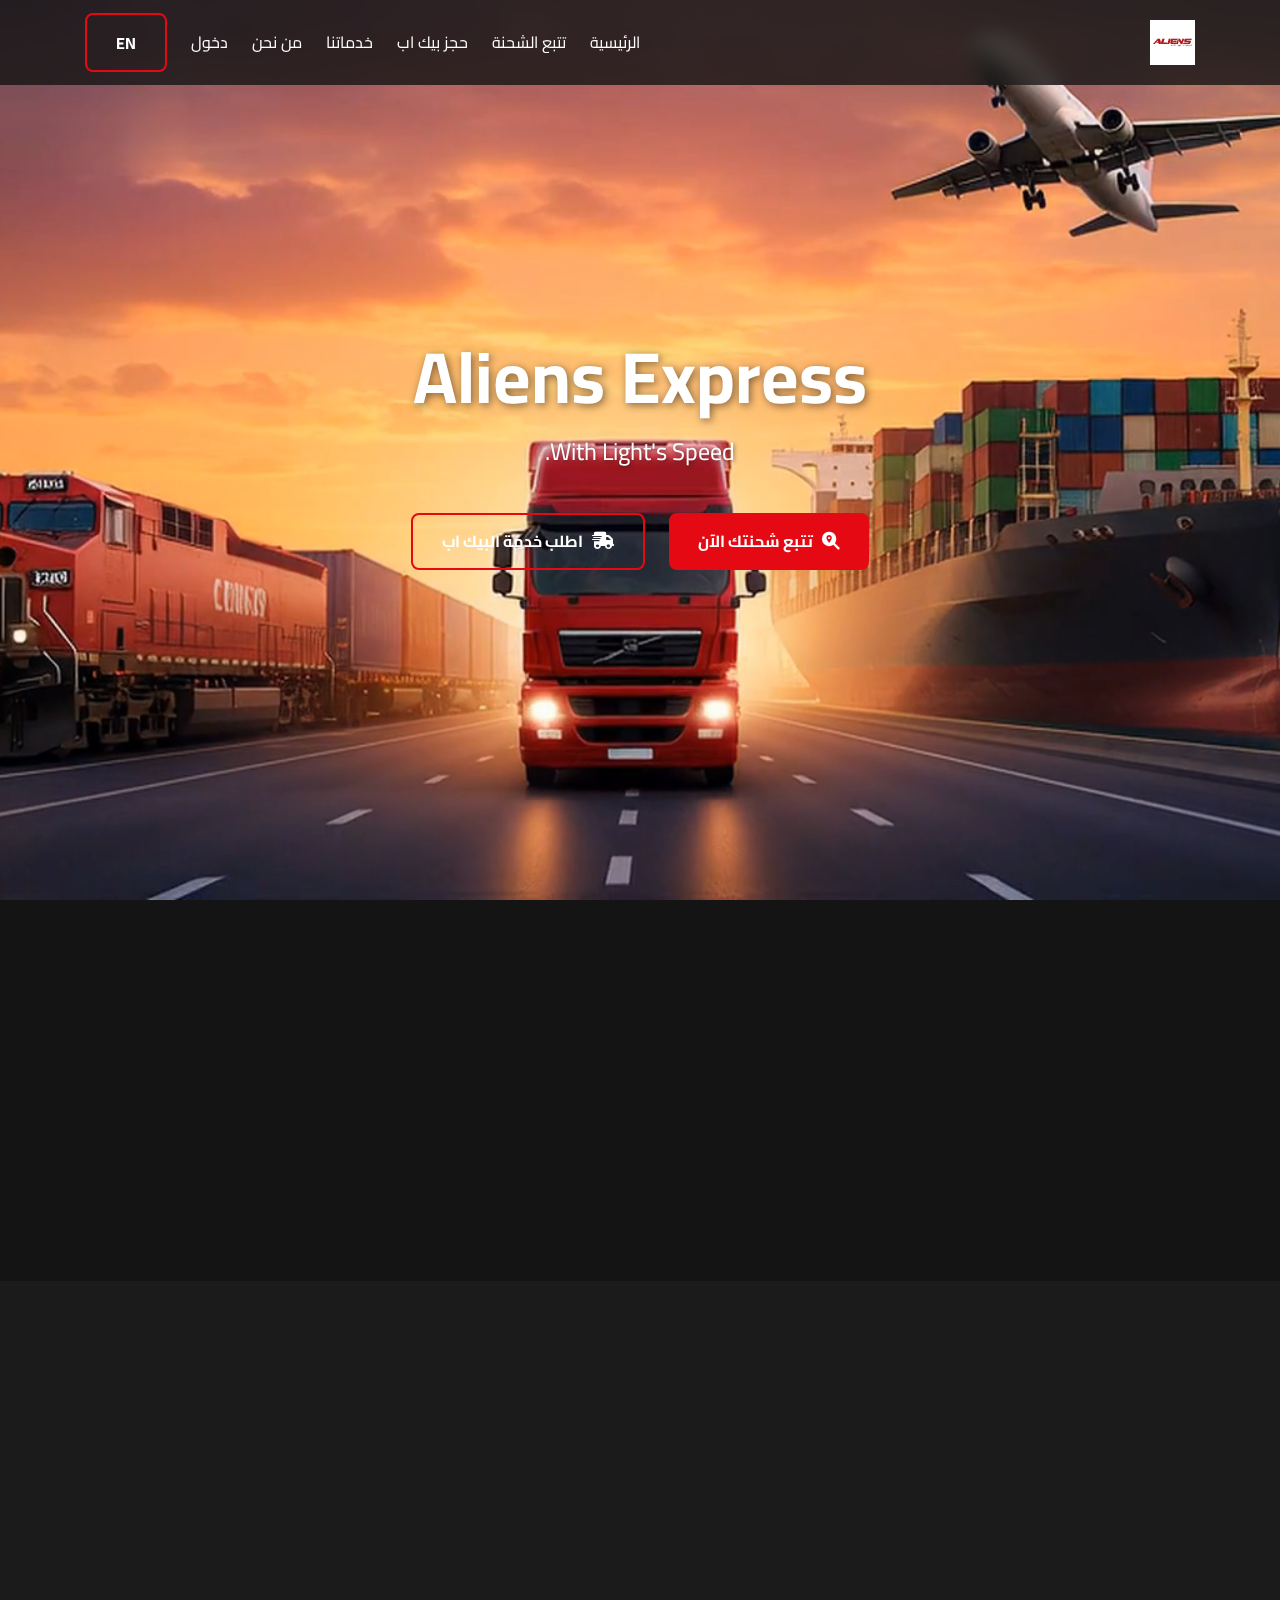
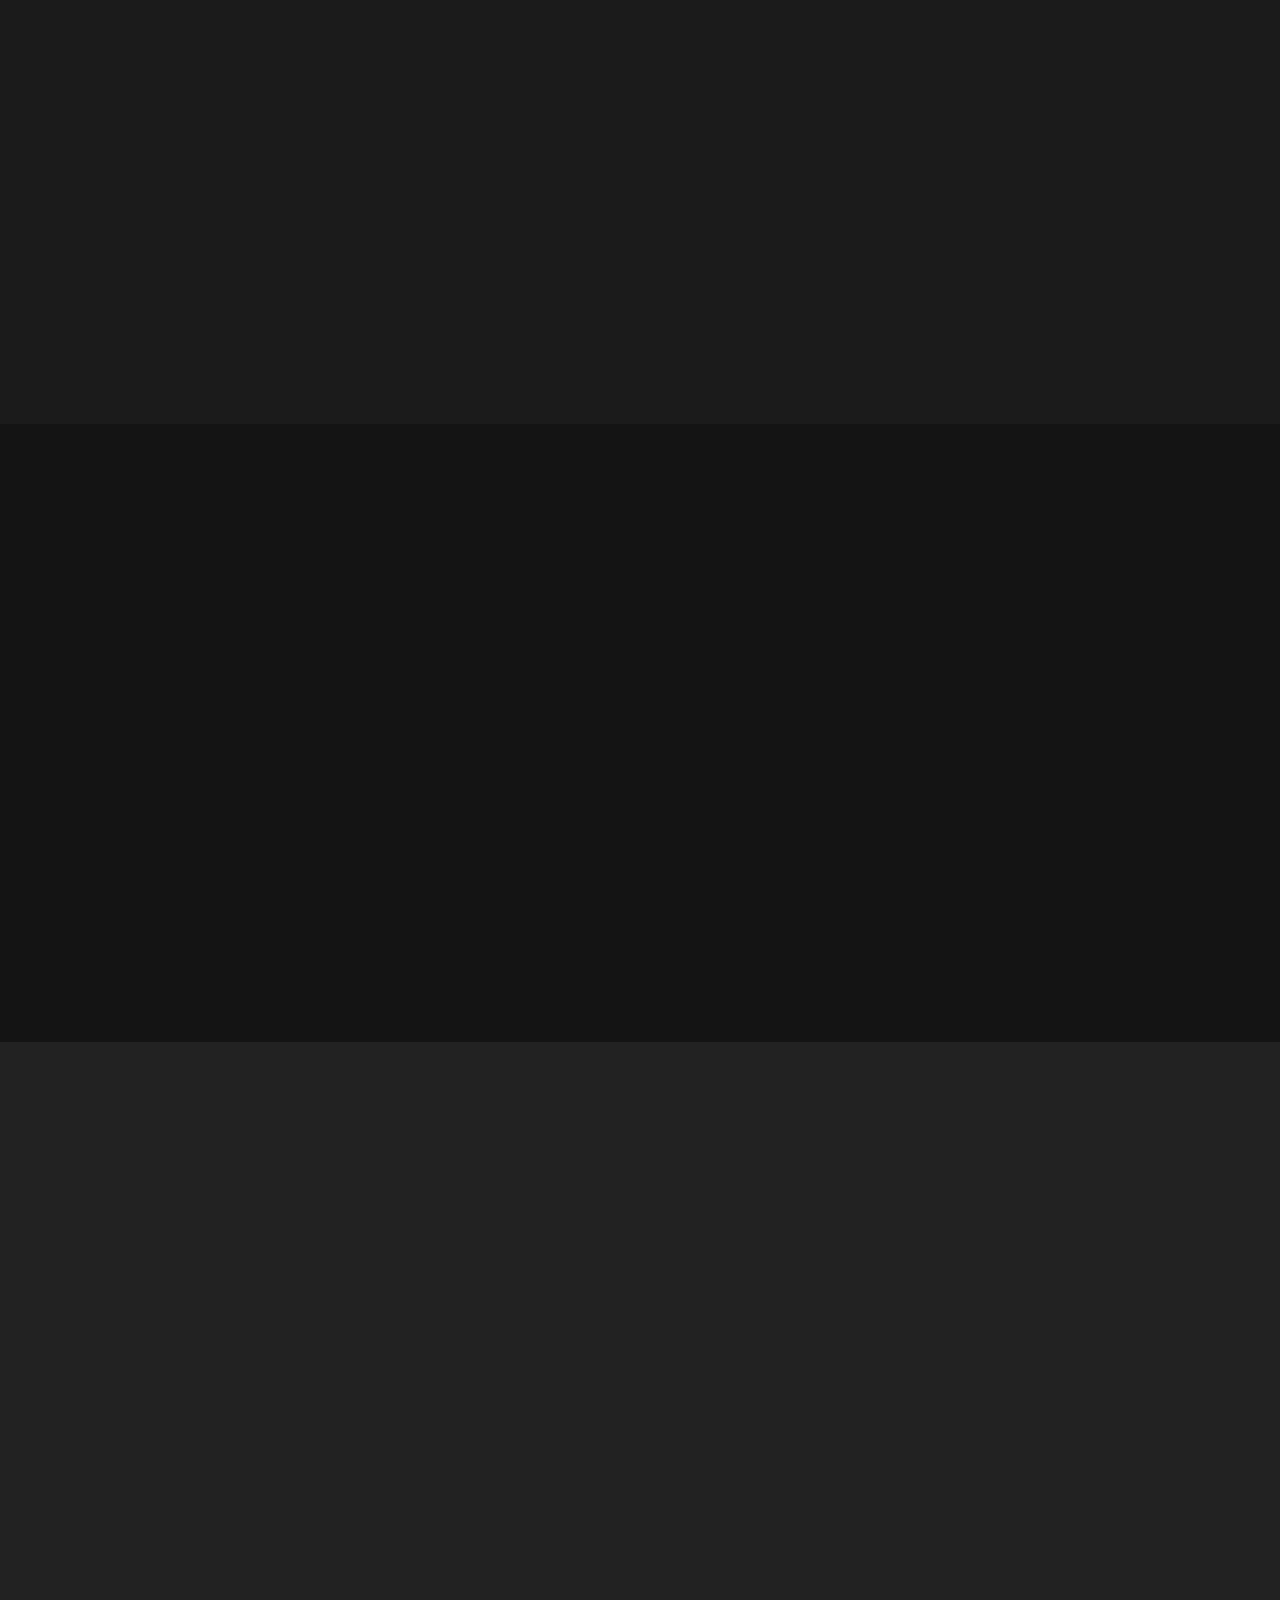
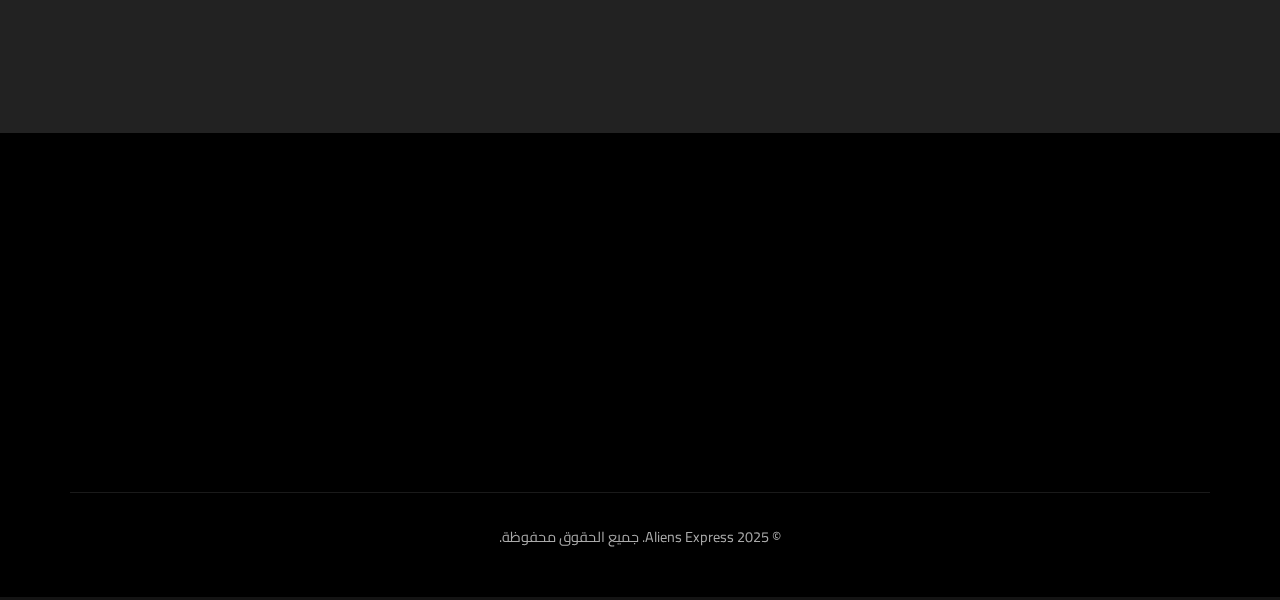
<file: index.html>
<!DOCTYPE html>
<html lang="ar" dir="rtl">
<head>
  <meta charset="UTF-8">
  <meta name="viewport" content="width=device-width, initial-scale=1.0">
  <title>Aliens Express - شحن بسرعة الضوء</title>
  <meta name="description" content="Aliens Express: حلول شحن مبتكرة وسريعة مع تتبع مباشر وخدمة عملاء متميزة.">
  <meta name="keywords" content="شحن, توصيل, تتبع, بيك اب, لوجستيات, Aliens Express">
  
  <link rel="preload" href="https://widget-v4.tidiochat.com/fonts/mulish_SGhgqk3wotYKNnBQ.woff2" as="font" type="font/woff2" crossorigin="anonymous">
  <link rel="preconnect" href="https://fonts.googleapis.com">
  <link rel="preconnect" href="https://fonts.gstatic.com" crossorigin>
  <link href="https://fonts.googleapis.com/css2?family=Cairo:wght@400;700&display=swap" rel="stylesheet">
  <link rel="stylesheet" href="https://cdnjs.cloudflare.com/ajax/libs/font-awesome/6.4.0/css/all.min.css">
  <link rel="stylesheet" href="https://unpkg.com/aos@next/dist/aos.css" /> 
  <link rel="stylesheet" href="style.css">
  <link rel="icon" href="favicon.ico" type="image/x-icon">
  <style>
    /* على شاشات الكمبيوتر (أكبر من 768 بكسل) تظهر القائمة دائمًا */
@media (min-width: 768px) {
  .nav-menu {
    display: flex !important;
  }
}

/* على شاشات الهاتف (أقل من 768 بكسل) تخفي القائمة افتراضياً */
@media (max-width: 767px) {
  .nav-menu {
    display: none;
  }
  /* عند تفعيل القائمة يُضاف لها كلاس "active" */
  .nav-menu.active {
    display: flex;
    flex-direction: column;
    position: absolute;
    top: 100%;
    right: 0;
    width: 100%;
    background-color: var(--dark-grey);
    padding: 1rem 0;
    z-index: 999;
  }
}

  </style>
</head>
<body>
  <header class="site-header" data-aos="fade-down" data-aos-duration="1000">
    <nav class="navbar container">
      <a href="#" class="navbar-brand pulse" data-aos="zoom-in" data-aos-delay="200">
        <img src="logo.png" alt="شعار Aliens Express" class="logo">
      </a>
      <button class="nav-toggle" aria-label="Toggle navigation" data-aos="fade-left" data-aos-delay="300">
        <i class="fas fa-bars"></i>
      </button>
      <!-- قائمة التنقل مع خيار اللغة (تم إزالة فئة hidden) -->
      <ul class="nav-menu" data-aos="fade-up" data-aos-delay="400">
        <li class="nav-item"><a href="#hero" class="nav-link" data-key="home">الرئيسية</a></li>
        <li class="nav-item"><a href="#tracking" class="nav-link" data-key="tracking">تتبع الشحنة</a></li>
        <li class="nav-item"><a href="#pickup" class="nav-link" data-key="pickup">حجز بيك اب</a></li>
        <li class="nav-item"><a href="#services" class="nav-link" data-key="services">خدماتنا</a></li>
        <li class="nav-item"><a href="#about" class="nav-link" data-key="about">من نحن</a></li>
        <li class="nav-item"><a href="login.html" class="nav-link login-link" data-key="login">
            <i class="fas fa-sign-in-alt"></i> دخول
        </a></li>
        <!-- خيار اللغة مضاف ضمن عناصر القائمة -->
        <li class="nav-item lang-item">
            <button id="toggleLang" class="btn btn-secondary">EN</button>
        </li>
      </ul>
    </nav>
  </header>
  
  

  <main>
    <section id="hero" class="hero">
      <div class="hero-video-wrapper">
        <video autoplay muted loop playsinline id="heroVideo" poster="company.mp4">
          <source src="company.mp4" type="video/mp4">
          متصفحك لا يدعم عرض الفيديو.
        </video>
        <div class="hero-overlay" data-aos="fade" data-aos-duration="1500"></div>
      </div>
      <div class="hero-content container" data-aos="fade-up" data-aos-duration="1200">
        <h1 data-key="title">Aliens Express</h1>
        <p class="subtitle" data-key="subtitle">With Light's Speed.</p>
        <div class="hero-cta" data-aos="fade-up" data-aos-delay="200">
          <a href="#tracking" class="btn btn-primary btn-icon">
            <i class="fas fa-search-location"></i>
            <span data-key="trackNow">تتبع شحنتك الآن</span>
          </a>
          <a href="#pickup" class="btn btn-secondary btn-icon">
            <i class="fas fa-shipping-fast"></i>
            <span data-key="bookPickup">اطلب خدمة البيك اب</span>
          </a>
        </div>
      </div>
    </section>

    <section id="tracking" class="tracking-section section-padding">
      <div class="container">
        <h2 data-aos="fade-up" data-key="trackingTitle">تتبع شحنتك بسهولة</h2>
        <p class="section-subtitle" data-aos="fade-up" data-aos-delay="100">
          أدخل رقم التتبع الخاص بك لمعرفة حالة الشحنة لحظة بلحظة.
        </p>
        <form id="trackingForm" class="tracking-form" data-aos="fade-up" data-aos-delay="200">
          <div class="input-group">
            <input type="text" id="trackingInput" placeholder="أدخل رقم التتبع هنا..." required>
            <button type="submit" class="btn btn-primary btn-icon">
              <i class="fas fa-search"></i>
              <span data-key="track">تتبع</span>
            </button>
          </div>
          <div id="trackingSpinner" class="spinner hidden"></div>
        </form>
        <div id="trackingResult" class="tracking-result hidden" data-aos="fade-up"></div>
      </div>
    </section>

    <section id="pickup" class="pickup-section section-padding alt-bg">
      <div class="container">
        <h2 class="section-title" data-aos="fade-up" data-key="pickupTitle">احجز خدمة البيك اب</h2>
        <p class="section-subtitle" data-aos="fade-up" data-aos-delay="100">
          دعنا نأتي إليك لاستلام شحنتك. املأ النموذج وسنتواصل معك.
        </p>
        <form id="pickupForm" action="https://formspree.io/f/yourFormID" method="POST" class="dark-form" data-aos="fade-up" data-aos-delay="200">
          <div class="form-row">
            <div class="form-group" data-aos="fade-up" data-aos-delay="250">
              <label for="fullName">الاسم الكامل</label>
              <input type="text" id="fullName" name="Name" placeholder="أدخل اسمك الكامل" required>
            </div>
            <div class="form-group" data-aos="fade-up" data-aos-delay="300">
              <label for="email">البريد الإلكتروني</label>
              <input type="email" id="email" name="Email" placeholder="أدخل بريدك الإلكتروني" required>
            </div>
          </div>
          <div class="form-row">
            <div class="form-group" data-aos="fade-up" data-aos-delay="350">
              <label for="phone">رقم الهاتف</label>
              <input type="tel" id="phone" name="Phone" placeholder="أدخل رقم هاتفك" required>
            </div>
            <div class="form-group" data-aos="fade-up" data-aos-delay="400">
              <label for="pickupAddress">عنوان الاستلام</label>
              <input type="text" id="pickupAddress" name="PickupAddress" placeholder="أدخل عنوان الاستلام" required>
            </div>
          </div>
          <div class="form-row">
            <div class="form-group" data-aos="fade-up" data-aos-delay="450">
              <label for="deliveryAddress">عنوان التسليم</label>
              <input type="text" id="deliveryAddress" name="DeliveryAddress" placeholder="أدخل عنوان التسليم" required>
            </div>
            <div class="form-group" data-aos="fade-up" data-aos-delay="500">
              <label for="weight">الوزن التقريبي (كجم)</label>
              <input type="number" step="0.1" id="weight" name="Weight" placeholder="أدخل الوزن" required>
            </div>
          </div>
          <div class="form-group" data-aos="fade-up" data-aos-delay="550">
            <label for="details">وصف موجز للشحنة</label>
            <textarea id="details" name="Details" rows="3" placeholder="أدخل وصف الشحنة"></textarea>
          </div>
          <button type="submit" class="btn-submit" data-aos="fade-up" data-aos-delay="600">
            <i class="fas fa-paper-plane"></i> إرسال طلب البيك اب
          </button>
          <div id="pickupFormStatus" class="form-status" style="margin-top: 15px;"></div>
        </form>
      </div>
    </section>

    <section id="services" class="services-section section-padding">
      <div class="container">
        <h2 data-aos="fade-up" data-key="servicesTitle">خدماتنا المتكاملة</h2>
        <p class="section-subtitle" data-aos="fade-up" data-aos-delay="100">
          نقدم مجموعة واسعة من حلول الشحن لتلبية كافة احتياجاتك.
        </p>
        <div class="services-grid">
          <div class="service-card" data-aos="fade-up" data-aos-delay="200">
            <div class="service-icon"><i class="fas fa-rocket"></i></div>
            <h3>شحن سريع (Express)</h3>
            <p>توصيل شحناتك بأسرع وقت ممكن محلياً ودولياً.</p>
          </div>
          <div class="service-card" data-aos="fade-up" data-aos-delay="300">
            <div class="service-icon"><i class="fas fa-box-open"></i></div>
            <h3>شحن اقتصادي</h3>
            <p>خيار فعال من حيث التكلفة للشحنات غير العاجلة.</p>
          </div>
          <div class="service-card" data-aos="fade-up" data-aos-delay="400">
            <div class="service-icon"><i class="fas fa-globe-africa"></i></div>
            <h3>شحن دولي</h3>
            <p>تغطية عالمية واسعة مع إجراءات جمركية مبسطة.</p>
          </div>
          <div class="service-card" data-aos="fade-up" data-aos-delay="500">
            <div class="service-icon"><i class="fas fa-truck-pickup"></i></div>
            <h3>خدمة البيك اب</h3>
            <p>نأتي لاستلام الشحنة من باب منزلك أو مكتبك.</p>
          </div>
        </div>
      </div>
    </section>

    <section id="about" class="about-section section-padding alt-bg">
      <div class="container about-content">
        <div data-aos="fade-left">
          <h2 data-aos="fade-up" data-key="aboutTitle">لماذا تختار Aliens Express?</h2>
          <p>
            نحن في Aliens Express نقدم أكثر من مجرد خدمات شحن؛ نحن شركاؤك في النجاح. نضمن لك تجربة شحن سلسة، آمنة، وسريعة باستخدام أحدث التقنيات. نسعى دائمًا لتوفير حلول مخصصة لتلبية احتياجات كل عميل.
          </p>
          <ul data-aos="fade-up" data-aos-delay="100">
            <li><i class="fas fa-check-circle"></i> سرعة فائقة في التوصيل</li>
            <li><i class="fas fa-check-circle"></i> أمان تام لشحناتك</li>
            <li><i class="fas fa-check-circle"></i> تتبع مباشر ودقيق</li>
            <li><i class="fas fa-check-circle"></i> دعم فني على مدار الساعة</li>
            <li><i class="fas fa-check-circle"></i> خدمة عملاء متميزة</li>
          </ul>
        </div>
        <div class="about-image" data-aos="fade-up">
          <img src="logo.png" alt="شعار Aliens Express">
        </div>
      </div>
    </section>
  </main>

  <footer class="site-footer">
    <div class="container footer-content">
      <div class="footer-about" data-aos="fade-up">
        <img src="logo.png" alt="شعار Aliens Express" class="footer-logo">
        <p data-aos="fade-up" data-key="footerText">شحن سريع وموثوق يصل إلى كل مكان.</p>
        <div class="social-links">
          <a href="#" aria-label="Facebook"><i class="fab fa-facebook-f"></i></a>
          <a href="#" aria-label="Twitter"><i class="fab fa-twitter"></i></a>
          <a href="#" aria-label="Instagram"><i class="fab fa-instagram"></i></a>
          <a href="#" aria-label="LinkedIn"><i class="fab fa-linkedin-in"></i></a>
        </div>
      </div>
      <div class="footer-links" data-aos="fade-up" data-aos-delay="100">
        <h4 data-key="quickLinks">روابط سريعة</h4>
        <ul>
          <li><a href="#tracking" data-key="tracking">تتبع الشحنة</a></li>
          <li><a href="#pickup" data-key="pickup">حجز بيك اب</a></li>
          <li><a href="#services" data-key="services">خدماتنا</a></li>
          <li><a href="#" data-key="privacy">سياسة الخصوصية</a></li>
          <li><a href="#" data-key="terms">شروط الاستخدام</a></li>
        </ul>
      </div>
      <div class="footer-contact" data-aos="fade-up" data-aos-delay="200">
        <h4 data-key="contactUs">تواصل معنا</h4>
        <ul>
          <li><i class="fas fa-map-marker-alt"></i> <span data-key="address">Egypt , elbehira ,Damanhour</span></li>
          <li><i class="fas fa-phone"></i> <a href="tel:+201234567890">+20 123 456 7890</a></li>
          <li><i class="fas fa-envelope"></i> <a href="mailto:info@aliensexpress.com">info@aliensexpress.com</a></li>
        </ul>
      </div>
    </div>
    <div class="footer-bottom">
      <p>&copy; 2025 Aliens Express. <span data-key="rights">جميع الحقوق محفوظة.</span></p>
    </div>
  </footer>

  <script src="https://unpkg.com/aos@next/dist/aos.js"></script> 
  <script src="script.js"></script>
<script src="//code.tidio.co/u7nmduembb7f471i5mfckcaidmxjbgzk.js" async></script>
</body>
</html>
</file>
<file: style.css>
/* =============================================================
   ملف style.css - تصميم عصري وتفاعلي لموقع Aliens Express
   ============================================================= */

/* ---------- Google Font ---------- */
@import url('https://fonts.googleapis.com/css2?family=Cairo:wght@400;700&display=swap');

/* ---------- CSS Variables ---------- */
:root {
    --primary-color: #E50914;
    --secondary-color: #B81D24;
    --dark-color: #141414;
    --dark-grey: #222222;
    --light-grey: #aaaaaa;
    --white-color: #ffffff;
    --black-color: #000000;

    --font-family: 'Cairo', sans-serif;
    --base-font-size: 16px;
    --transition-speed: 0.3s ease;
    --border-radius: 8px;
    --container-width: 1140px;
    --section-padding: 80px 0;
}

/* ---------- Base & Reset ---------- */
*,
*::before,
*::after {
    box-sizing: border-box;
    margin: 0;
    padding: 0;
}

html {
    scroll-behavior: smooth;
    font-size: var(--base-font-size);
}

body {
    font-family: var(--font-family);
    background-color: var(--dark-color);
    color: var(--white-color);
    line-height: 1.7;
    overflow-x: hidden;
    direction: rtl;
}

a {
    text-decoration: none;
    color: var(--primary-color);
    transition: color var(--transition-speed);
}

a:hover {
    color: var(--secondary-color);
}

ul {
    list-style: none;
}

img {
    max-width: 100%;
    height: auto;
    display: block;
}

h1, h2, h3, h4 {
    font-weight: 700;
    line-height: 1.3;
    margin-bottom: 1rem;
}

h1 { font-size: 3rem; }
h2 { font-size: 2.25rem; color: var(--primary-color); }
h3 { font-size: 1.5rem; }
p { margin-bottom: 1rem; color: var(--light-grey); }

/* ---------- Utility Classes ---------- */
.container {
    width: 90%;
    max-width: var(--container-width);
    margin: 0 auto;
    padding: 0 15px;
}

.section-padding {
    padding: var(--section-padding);
}

.alt-bg {
    background-color: var(--dark-grey);
}

.hidden {
    display: none !important;
}

.text-center { text-align: center; }
.section-subtitle {
    text-align: center;
    max-width: 600px;
    margin: 0 auto 2.5rem auto;
    color: var(--light-grey);
    font-size: 1.1rem;
}

/* ---------- Buttons ---------- */
.btn {
    display: inline-block;
    padding: 0.8rem 1.8rem;
    border: none;
    border-radius: var(--border-radius);
    font-family: inherit;
    font-size: 1rem;
    font-weight: 700;
    cursor: pointer;
    transition: background-color var(--transition-speed), transform var(--transition-speed);
    text-align: center;
}

.btn-primary {
    background-color: var(--primary-color);
    color: var(--white-color);
}
.btn-primary:hover {
    background-color: var(--secondary-color);
    color: var(--white-color);
    transform: translateY(-3px);
}

.btn-secondary {
    background-color: transparent;
    color: var(--white-color);
    border: 2px solid var(--primary-color);
}
.btn-secondary:hover {
    background-color: var(--primary-color);
    color: var(--white-color);
    transform: translateY(-3px);
}

.btn-icon {
    display: inline-flex;
    align-items: center;
    gap: 0.6rem;
}
.btn-icon i {
    font-size: 1.1em;
}

/* ---------- Header & Navbar ---------- */
.site-header {
    position: fixed;
    top: 0;
    left: 0;
    width: 100%;
    z-index: 1000;
    background-color: rgba(20, 20, 20, 0.8);
    backdrop-filter: blur(10px);
    transition: background-color 0.3s ease, box-shadow 0.3s ease;
    padding: 0.8rem 0;
}
.site-header.scrolled {
    background-color: rgba(20, 20, 20, 0.95);
    box-shadow: 0 2px 10px rgba(0, 0, 0, 0.3);
}

.navbar {
    display: flex;
    justify-content: space-between;
    align-items: center;
}

.navbar-brand .logo {
    height: 45px;
    width: auto;
}

.nav-menu {
    display: flex;
    align-items: center;
    gap: 1.5rem;
}

.nav-link {
    color: var(--white-color);
    font-weight: 400;
    padding: 0.5rem 0;
    position: relative;
    transition: color var(--transition-speed);
}
.nav-link::after {
    content: '';
    position: absolute;
    bottom: -2px;
    left: 0;
    width: 0;
    height: 2px;
    background-color: var(--primary-color);
    transition: width var(--transition-speed);
}
.nav-link:hover, .nav-link.active {
    color: var(--primary-color);
}
.nav-link:hover::after, .nav-link.active::after {
    width: 100%;
}

.nav-toggle {
    display: none;
    background: none;
    border: none;
    color: var(--white-color);
    font-size: 1.8rem;
    cursor: pointer;
}

/* ---------- Language Toggle ---------- */
.lang-toggle {
    /* عرض افتراضي لزر اللغة داخل الهيدر */
    display: inline-block;
}

/* ---------- Hero Section ---------- */
.hero {
    position: relative;
    height: 100vh;
    display: flex;
    align-items: center;
    justify-content: center;
    text-align: center;
    overflow: hidden;
    color: var(--white-color);
}
.hero-video-wrapper {
    position: absolute;
    top: 0;
    left: 0;
    width: 100%;
    height: 100%;
    z-index: -2;
}
#heroVideo {
    width: 100%;
    height: 100%;
    object-fit: cover;
}
.hero-overlay {
    position: absolute;
    top: 0;
    left: 0;
    width: 100%;
    height: 100%;
    background: linear-gradient(rgba(0,0,0,0.6), rgba(0,0,0,0.8));
    z-index: -1;
}
.hero-content {
    position: relative;
    z-index: 1;
}
.hero-content h1 {
    font-size: clamp(2.5rem, 6vw, 4.5rem);
    color: var(--white-color);
    margin-bottom: 0.5rem;
    text-shadow: 2px 2px 8px rgba(0,0,0,0.5);
}
.hero-content .subtitle {
    font-size: clamp(1.1rem, 2.5vw, 1.5rem);
    color: white;
    margin-bottom: 2.5rem;
    text-shadow: 1px 1px 4px rgba(0,0,0,0.5);
}
.hero-cta {
    display: flex;
    justify-content: center;
    gap: 1.5rem;
    flex-wrap: wrap;
}

/* ---------- Forms (Tracking & Pickup) ---------- */
.input-group {
    display: flex;
    margin-bottom: 1.5rem;
    border-radius: var(--border-radius);
    overflow: hidden;
    border: 1px solid rgba(255, 255, 255, 0.2);
}
.input-group input[type="text"] {
    flex-grow: 1;
    border: none;
    padding: 1rem 1.5rem;
    background-color: rgba(255, 255, 255, 0.05);
    color: var(--white-color);
    font-size: 1rem;
    outline: none;
}
.input-group button {
    border-radius: 0;
    padding: 1rem 2rem;
}

.pickup-form {
    background-color: rgba(255, 255, 255, 0.03);
    padding: 2.5rem;
    border-radius: var(--border-radius);
}

.form-grid {
    display: grid;
    grid-template-columns: repeat(auto-fit, minmax(250px, 1fr));
    gap: 1.5rem;
    margin-bottom: 1.5rem;
}

.pickup-form input,
.pickup-form textarea {
    width: 100%;
    padding: 1rem;
    background-color: rgba(255, 255, 255, 0.05);
    border: 1px solid rgba(255, 255, 255, 0.2);
    border-radius: var(--border-radius);
    color: var(--white-color);
    font-size: 1rem;
    outline: none;
    transition: border-color var(--transition-speed);
}
.pickup-form input:focus,
.pickup-form textarea:focus {
    border-color: var(--primary-color);
}
.pickup-form textarea {
    resize: vertical;
    grid-column: 1 / -1;
}
.pickup-form button {
    margin-top: 1rem;
}

/* ---------- Tracking Result ---------- */
.tracking-result {
    margin-top: 2rem;
    background-color: rgba(255, 255, 255, 0.03);
    padding: 1.5rem;
    border-radius: var(--border-radius);
    border-left: 5px solid var(--primary-color);
}
.tracking-status h3 {
    color: var(--primary-color);
    margin-bottom: 0.5rem;
}
.tracking-status p {
    color: var(--light-grey);
    margin-bottom: 0.3rem;
}
.tracking-result .error {
    color: var(--primary-color);
    font-weight: bold;
}

/* ---------- Services Section ---------- */
.services-grid {
    display: grid;
    grid-template-columns: repeat(auto-fit, minmax(250px, 1fr));
    gap: 2rem;
    margin-top: 3rem;
}
.service-card {
    background-color: var(--dark-grey);
    padding: 2rem;
    border-radius: var(--border-radius);
    text-align: center;
    transition: transform var(--transition-speed), box-shadow var(--transition-speed);
    border: 1px solid rgba(255, 255, 255, 0.1);
}
.service-card:hover {
    transform: translateY(-10px);
    box-shadow: 0 10px 20px rgba(0, 0, 0, 0.3);
}
.service-icon {
    font-size: 3rem;
    color: var(--primary-color);
    margin-bottom: 1.5rem;
}
.service-card h3 {
    color: var(--white-color);
    margin-bottom: 0.8rem;
}

/* ---------- About Section ---------- */
.about-content {
    display: grid;
    grid-template-columns: 1fr 1fr;
    gap: 3rem;
    align-items: center;
}
.about-content ul {
    margin-top: 1.5rem;
    padding-right: 0;
}
.about-content ul li {
    margin-bottom: 0.8rem;
    display: flex;
    align-items: center;
    gap: 0.8rem;
}
.about-content ul li i {
    color: var(--primary-color);
    font-size: 1.2rem;
}
.about-image img {
    border-radius: var(--border-radius);
    box-shadow: 0 10px 30px rgba(0, 0, 0, 0.4);
}

/* ---------- Footer ---------- */
.site-footer {
    background-color: var(--black-color);
    color: var(--light-grey);
    padding-top: 4rem;
}
.footer-content {
    display: grid;
    grid-template-columns: repeat(auto-fit, minmax(220px, 1fr));
    gap: 2rem;
    padding-bottom: 3rem;
    border-bottom: 1px solid rgba(255, 255, 255, 0.1);
    margin-bottom: 2rem;
}
.footer-logo {
    height: 40px;
    margin-bottom: 1rem;
}
.footer-about p {
    font-size: 0.9rem;
    margin-bottom: 1.5rem;
}
.social-links a {
    color: var(--light-grey);
    font-size: 1.3rem;
    margin-left: 1rem;
    transition: color var(--transition-speed), transform var(--transition-speed);
}
.social-links a:hover {
    color: var(--primary-color);
    transform: scale(1.2);
}
.footer-links h4, .footer-contact h4 {
    color: var(--white-color);
    margin-bottom: 1.5rem;
    font-size: 1.1rem;
}
.footer-links ul li, .footer-contact ul li {
    margin-bottom: 0.8rem;
}
.footer-links ul li a, .footer-contact ul li a {
    color: var(--light-grey);
    font-size: 0.9rem;
}
.footer-links ul li a:hover, .footer-contact ul li a:hover {
    color: var(--white-color);
    padding-right: 5px;
}
.footer-contact ul li {
    display: flex;
    align-items: center;
    gap: 0.8rem;
}
.footer-contact ul li i {
    color: var(--primary-color);
}
.footer-bottom {
    text-align: center;
    padding-bottom: 2rem;
    font-size: 0.9rem;
}

/* ---------- Spinner (Updated for Mobile) ---------- */
.spinner {
    border: 4px solid rgba(0, 0, 0, 0.1);
    width: 36px;
    height: 36px;
    border-radius: 50%;
    border-left-color: #09f;
    -webkit-animation: spin 1s ease infinite;
    animation: spin 1s ease infinite;
    margin: 20px auto;
}
@-webkit-keyframes spin {
  0% { -webkit-transform: rotate(0deg); }
  100% { -webkit-transform: rotate(360deg); }
}
@keyframes spin {
  0% { transform: rotate(0deg); }
  100% { transform: rotate(360deg); }
}

/* ---------- Responsive Design ---------- */
@media (max-width: 992px) {
    :root { --section-padding: 60px 0; }
    h1 { font-size: 2.5rem; }
    h2 { font-size: 2rem; }
    .about-content { grid-template-columns: 1fr; }
    .about-image { order: -1; margin-bottom: 2rem; }
}

@media (max-width: 768px) {
  .nav-toggle { display: block; }
  .nav-menu {
      position: absolute;
      top: 100%;
      right: 0;
      width: 100%;
      background-color: var(--dark-grey);
      flex-direction: column;
      align-items: stretch;
      gap: 0;
      padding: 1rem 0;
      max-height: 0;
      overflow: hidden;
      transition: max-height 0.5s cubic-bezier(0.68, -0.55, 0.27, 1.55), padding 0.3s ease;
  }
  .nav-menu.active {
      max-height: 500px;
      padding: 1rem 0;
  }
  .nav-item {
      width: 100%;
      text-align: center;
  }
  .nav-link {
      display: block;
      padding: 1rem;
      border-bottom: 1px solid rgba(255, 255, 255, 0.1);
  }
  .nav-link::after { display: none; }
  .nav-item:last-child .nav-link { border-bottom: none; }

  /* عند عرض القائمة على الهاتف، تأكد من ظهور زر اللغة داخلها */
  .nav-menu .lang-toggle {
      text-align: center;
      margin-top: 1rem;
  }

  .hero-content h1 { font-size: clamp(2rem, 8vw, 3rem); }
  .hero-content .subtitle { font-size: clamp(1rem, 4vw, 1.2rem); }
  .hero-cta { flex-direction: column; gap: 1rem; align-items: center; }
  .btn { width: 80%; max-width: 300px; }

  .footer-content { grid-template-columns: 1fr; text-align: center; }
  .social-links { margin-top: 1rem; }
  .footer-about, .footer-links, .footer-contact {
       display: flex;
       flex-direction: column;
       align-items: center;
  }
  .footer-links ul, .footer-contact ul {
      padding-right: 0;
  }
  .dark-form .btn-submit {
    margin-right: 22px;
  }

  .tracking-section .input-group button {
    padding: 0.8rem 0.3rem;
    font-size: 0.9rem;
    width: 100%;
  }
}

/* ---------- Custom Animation (Pulse) ---------- */
@keyframes pulse {
  0% { transform: scale(1); }
  50% { transform: scale(1.05); }
  100% { transform: scale(1); }
}
.pulse {
  animation: pulse 2s infinite;
}

/* ---------- Additional Form Status Styles ---------- */
.processing { background: #fff3cd; color: #856404; padding: 15px; }
.success { background: #d4edda; color: #155724; padding: 15px; }
.error { background: #f8d7da; color: #721c24; padding: 15px; }

/* ---------- Pickup Section ---------- */
.pickup-section {
  background-color: #1b1b1b;
  color: #ffffff;
  padding: 60px 0;
}

.pickup-section .section-title {
  font-size: 2rem;
  margin-bottom: 10px;
  text-align: center;
  color: #ffffff;
}

.pickup-section .section-subtitle {
  font-size: 1.1rem;
  margin-bottom: 40px;
  text-align: center;
  color: #cccccc;
}

/* ---------- Dark Form ---------- */
.dark-form {
  max-width: 800px;
  margin: 0 auto;
  background-color: #2b2b2b;
  border-radius: 8px;
  padding: 20px 30px;
  box-shadow: 0 4px 10px rgba(0,0,0,0.5);
}

.dark-form .form-row {
  display: flex;
  flex-wrap: wrap;
  gap: 20px;
  margin-bottom: 20px;
}

.dark-form .form-group {
  flex: 1 1 calc(50% - 20px);
  display: flex;
  flex-direction: column;
}

.dark-form .form-group label {
  font-weight: bold;
  margin-bottom: 5px;
  color: #fff;
}

.dark-form input,
.dark-form textarea {
  background-color: #3c3c3c;
  color: #ffffff;
  border: 1px solid #555;
  border-radius: 4px;
  padding: 10px;
  font-size: 1rem;
  outline: none;
  transition: border-color 0.3s ease;
}

.dark-form input::placeholder,
.dark-form textarea::placeholder {
  color: #aaa;
}

.dark-form input:focus,
.dark-form textarea:focus {
  border-color: #ff3b3b;
}

.dark-form textarea {
  resize: vertical;
  grid-column: 1 / -1;
}

.dark-form .btn-submit {
  background-color: #ff3b3b;
  color: #ffffff;
  border: none;
  border-radius: 4px;
  padding: 14px 24px;
  font-size: 1rem;
  cursor: pointer;
  transition: background-color 0.3s ease;
  display: inline-flex;
  align-items: center;
  margin-top: 15px;
}

.dark-form .btn-submit i {
  margin-left: 8px;
}

.dark-form .btn-submit:hover {
  background-color: #e32f2f;
}

/* ---------- Chat Widget Styles ---------- */
.chat-toggle-button {
    position: fixed;
    bottom: 25px;
    right: 25px;
    width: 60px;
    height: 60px;
    background-color: var(--primary-color);
    color: var(--white-color);
    border: none;
    border-radius: 50%;
    font-size: 1.8rem;
    cursor: pointer;
    display: flex;
    justify-content: center;
    align-items: center;
    box-shadow: 0 5px 15px rgba(0, 0, 0, 0.3);
    z-index: 1001;
    transition: transform 0.2s ease, background-color 0.2s ease;
}
.chat-toggle-button:hover {
    background-color: var(--secondary-color);
    transform: scale(1.1);
}
.chat-toggle-button .close-icon {
    font-size: 1.6rem;
}

.chat-widget {
    position: fixed;
    bottom: 100px;
    right: 25px;
    width: 340px;
    max-height: 480px;
    background-color: var(--dark-grey);
    border-radius: var(--border-radius);
    box-shadow: 0 8px 25px rgba(0, 0, 0, 0.4);
    z-index: 1000;
    display: flex;
    flex-direction: column;
    overflow: hidden;
    opacity: 0;
    visibility: hidden;
    transform: translateY(20px) scale(0.95);
    transition: opacity 0.3s ease, visibility 0.3s ease, transform 0.3s cubic-bezier(0.68, -0.55, 0.27, 1.55);
}

.chat-widget.active {
    opacity: 1;
    visibility: visible;
    transform: translateY(0) scale(1);
}

.chat-header {
    background-color: var(--primary-color);
    color: var(--white-color);
    padding: 0.8rem 1rem;
    display: flex;
    justify-content: space-between;
    align-items: center;
    border-top-left-radius: var(--border-radius);
    border-top-right-radius: var(--border-radius);
}
.chat-header h3 {
    font-size: 1rem;
    margin: 0;
    display: flex;
    align-items: center;
    gap: 0.5rem;
}
.chat-close-btn {
    background: none;
    border: none;
    color: var(--white-color);
    font-size: 1.5rem;
    line-height: 1;
    cursor: pointer;
    opacity: 0.8;
    transition: opacity var(--transition-speed);
}
.chat-close-btn:hover {
    opacity: 1;
}

.chat-messages {
    flex-grow: 1;
    padding: 1rem;
    overflow-y: auto;
    background-color: var(--dark-color);
    display: flex;
    flex-direction: column;
    gap: 0.8rem;
}

.chat-messages::-webkit-scrollbar {
  width: 6px;
}
.chat-messages::-webkit-scrollbar-track {
  background: var(--dark-grey);
}
.chat-messages::-webkit-scrollbar-thumb {
  background-color: var(--primary-color);
  border-radius: 3px;
}

.message {
    max-width: 80%;
    padding: 0.6rem 1rem;
    border-radius: 15px;
    line-height: 1.4;
    position: relative;
}
.message p {
    margin: 0;
    word-wrap: break-word;
}
.message .timestamp {
    display: block;
    font-size: 0.7rem;
    color: var(--light-grey);
    opacity: 0.7;
    margin-top: 0.3rem;
    text-align: left;
}

.message.bot {
    background-color: var(--dark-grey);
    color: var(--white-color);
    border-bottom-right-radius: 3px;
    align-self: flex-start;
}
.message.bot .timestamp {
    text-align: right;
}

.message.user {
    background-color: var(--primary-color);
    color: var(--white-color);
    border-bottom-left-radius: 3px;
    align-self: flex-end;
}
.message.user .timestamp {
    text-align: left;
}

@media (max-width: 400px) {
    .chat-widget {
        width: 90%;
        right: 5%;
        bottom: 80px;
    }
    .chat-toggle-button {
        width: 55px;
        height: 55px;
        font-size: 1.6rem;
        bottom: 20px;
        right: 20px;
    }
}
.chat-messages .avatar {
  width: 30px;
  height: 30px;
  border-radius: 50%;
  object-fit: cover;
}
@media (min-width: 768px) {
    .nav-menu {
      display: flex !important;
    }
  }
</file>
